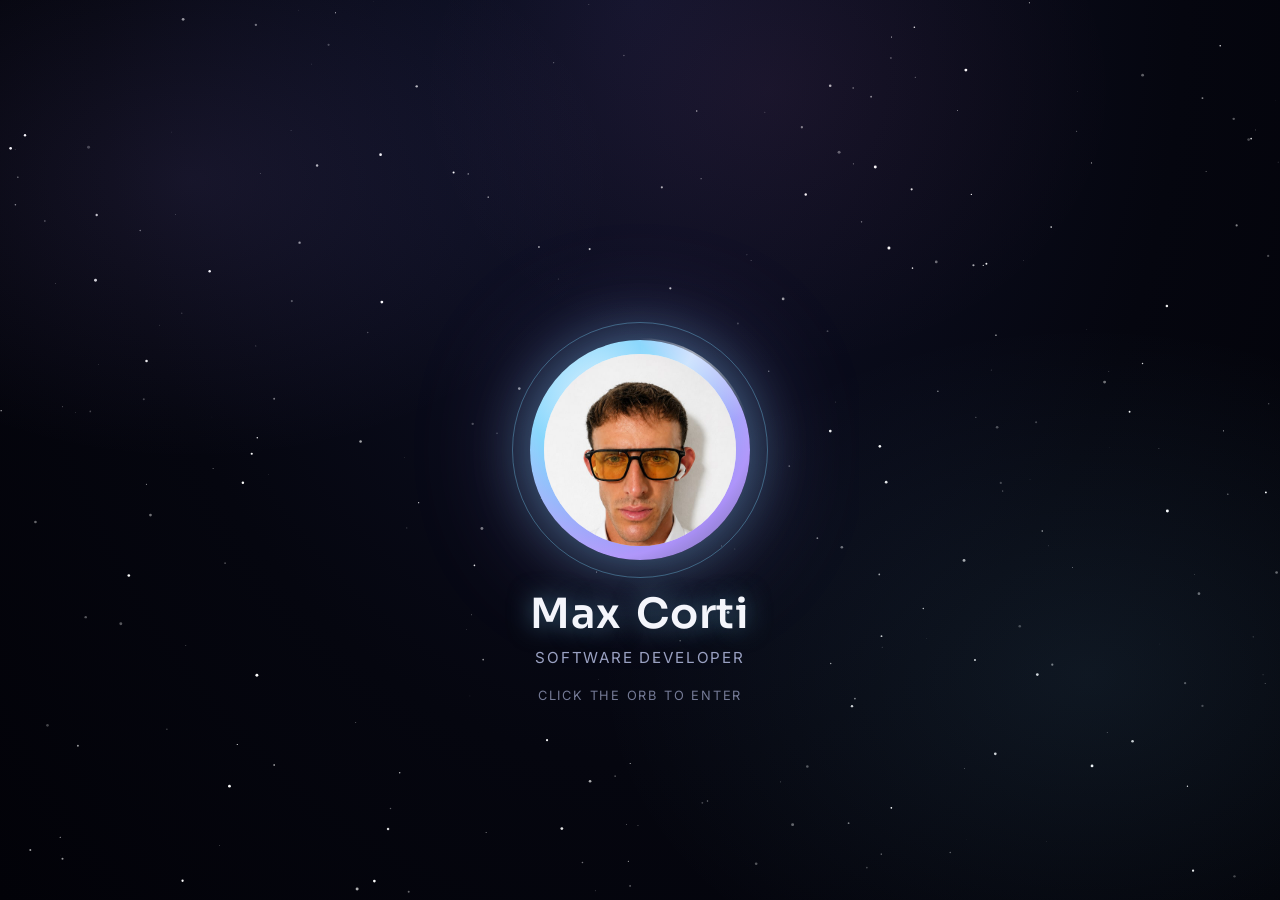
<file: index.html>
<!doctype html>
<html lang="en">
<head>
  <meta charset="UTF-8" />
  <meta name="viewport" content="width=device-width, initial-scale=1.0" />
  <title>Max Corti — Portfolio</title>
  <meta name="description" content="Max Corti — software developer. Explore my projects." />
  <link rel="preconnect" href="https://fonts.googleapis.com" />
  <link rel="preconnect" href="https://fonts.gstatic.com" crossorigin />
  <link href="https://fonts.googleapis.com/css2?family=Sora:wght@500;600;700&family=Inter:wght@400;500&display=swap" rel="stylesheet" />
  <link rel="stylesheet" href="css/base.css" />
  <link rel="stylesheet" href="css/home.css" />
  <!-- Warm the next page so it paints the instant the orb lands. -->
  <link rel="prefetch" href="projects.html" as="document" />
  <link rel="prefetch" href="css/projects.css" as="style" />
  <link rel="prefetch" href="js/projects.js" as="script" />
  <link rel="prefetch" href="js/projects-data.js" as="script" />
</head>
<body>
  <canvas id="starfield"></canvas>
  <div class="nebula"></div>

  <main class="stage">
    <div class="orb-wrap" id="orbWrap">
      <button class="orb" id="orb" aria-label="Enter portfolio — go to projects">
        <span class="orb__shine"></span>
        <span class="orb__ring"></span>
        <span class="orb__photo-clip">
          <img
            class="orb__photo"
            id="orbPhoto"
            src="assets/profile.jpg"
            alt="Max Corti"
            onerror="this.style.display='none'; document.getElementById('orbInitials').style.display='flex';"
          />
          <span class="orb__initials" id="orbInitials">MC</span>
        </span>
      </button>
      <div class="orb__label">
        <div class="orb__name">
          <span>Max</span><span>Corti</span>
        </div>
        <p class="orb__title">Software Developer</p>
        <p class="orb__hint">Click the orb to enter</p>
      </div>
    </div>
  </main>

  <script src="js/starfield.js"></script>
  <script src="js/home.js"></script>
</body>
</html>
</file>
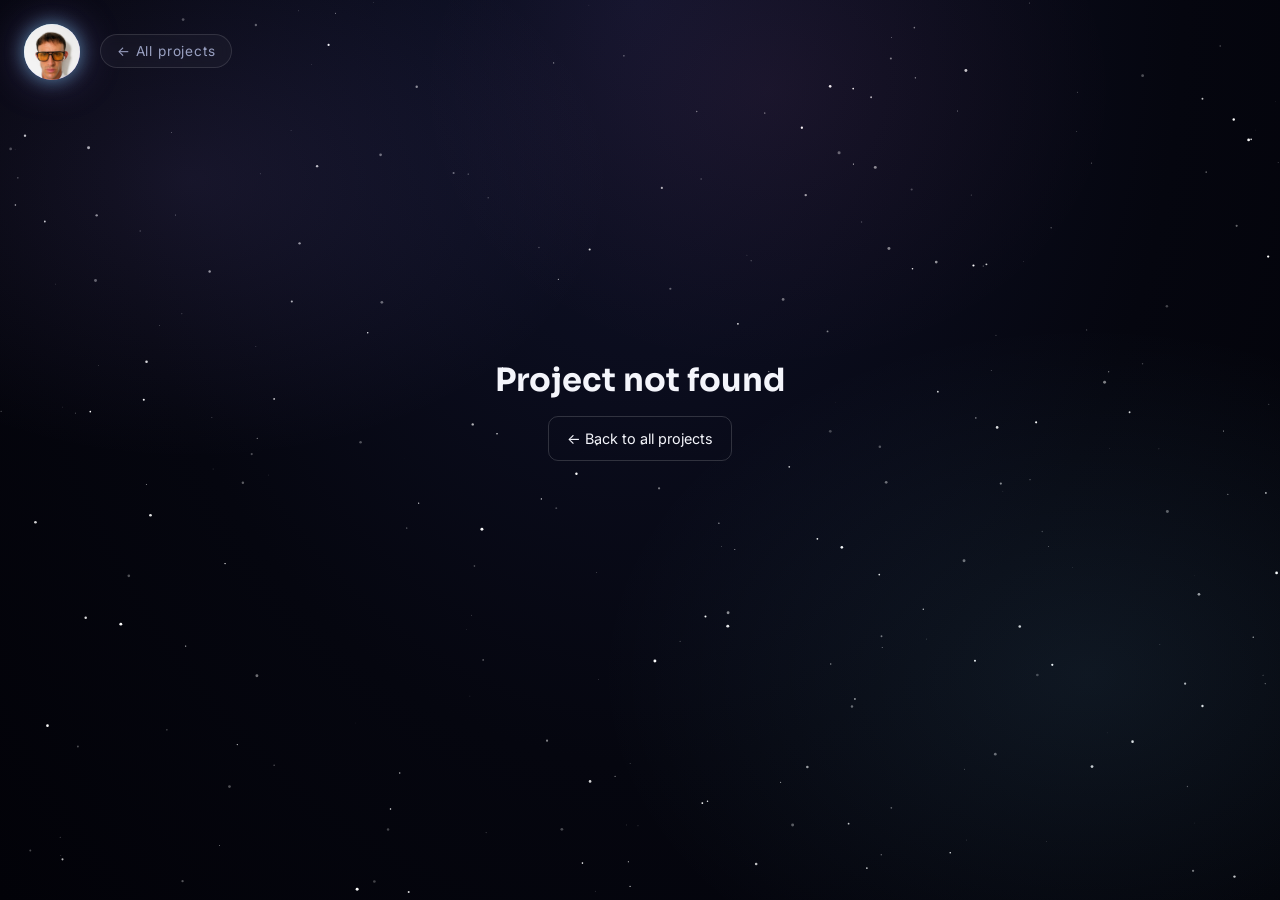
<file: project.html>
<!doctype html>
<html lang="en">
<head>
  <meta charset="UTF-8" />
  <meta name="viewport" content="width=device-width, initial-scale=1.0" />
  <title>Project — Max Corti</title>
  <link rel="preconnect" href="https://fonts.googleapis.com" />
  <link rel="preconnect" href="https://fonts.gstatic.com" crossorigin />
  <link href="https://fonts.googleapis.com/css2?family=Sora:wght@500;600;700&family=Inter:wght@400;500&display=swap" rel="stylesheet" />
  <link rel="stylesheet" href="css/base.css" />
  <link rel="stylesheet" href="css/project-detail.css" />
</head>
<body>
  <canvas id="starfield"></canvas>
  <div class="nebula"></div>

  <button class="home-orb" id="homeOrb" aria-label="Back to home" onclick="window.location.href='index.html'">
    <img
      class="home-orb__photo"
      src="assets/profile.jpg"
      alt="Home"
      onerror="this.style.display='none'; this.nextElementSibling.style.display='flex';"
    />
    <span class="home-orb__initials">MC</span>
  </button>

  <a class="back-link" href="projects.html">← All projects</a>

  <main class="detail" id="detail">
    <!-- JS renders content here from projects-data.js -->
  </main>

  <script src="js/starfield.js"></script>
  <script src="js/projects-data.js"></script>
  <script src="js/project-detail.js"></script>
</body>
</html>
</file>
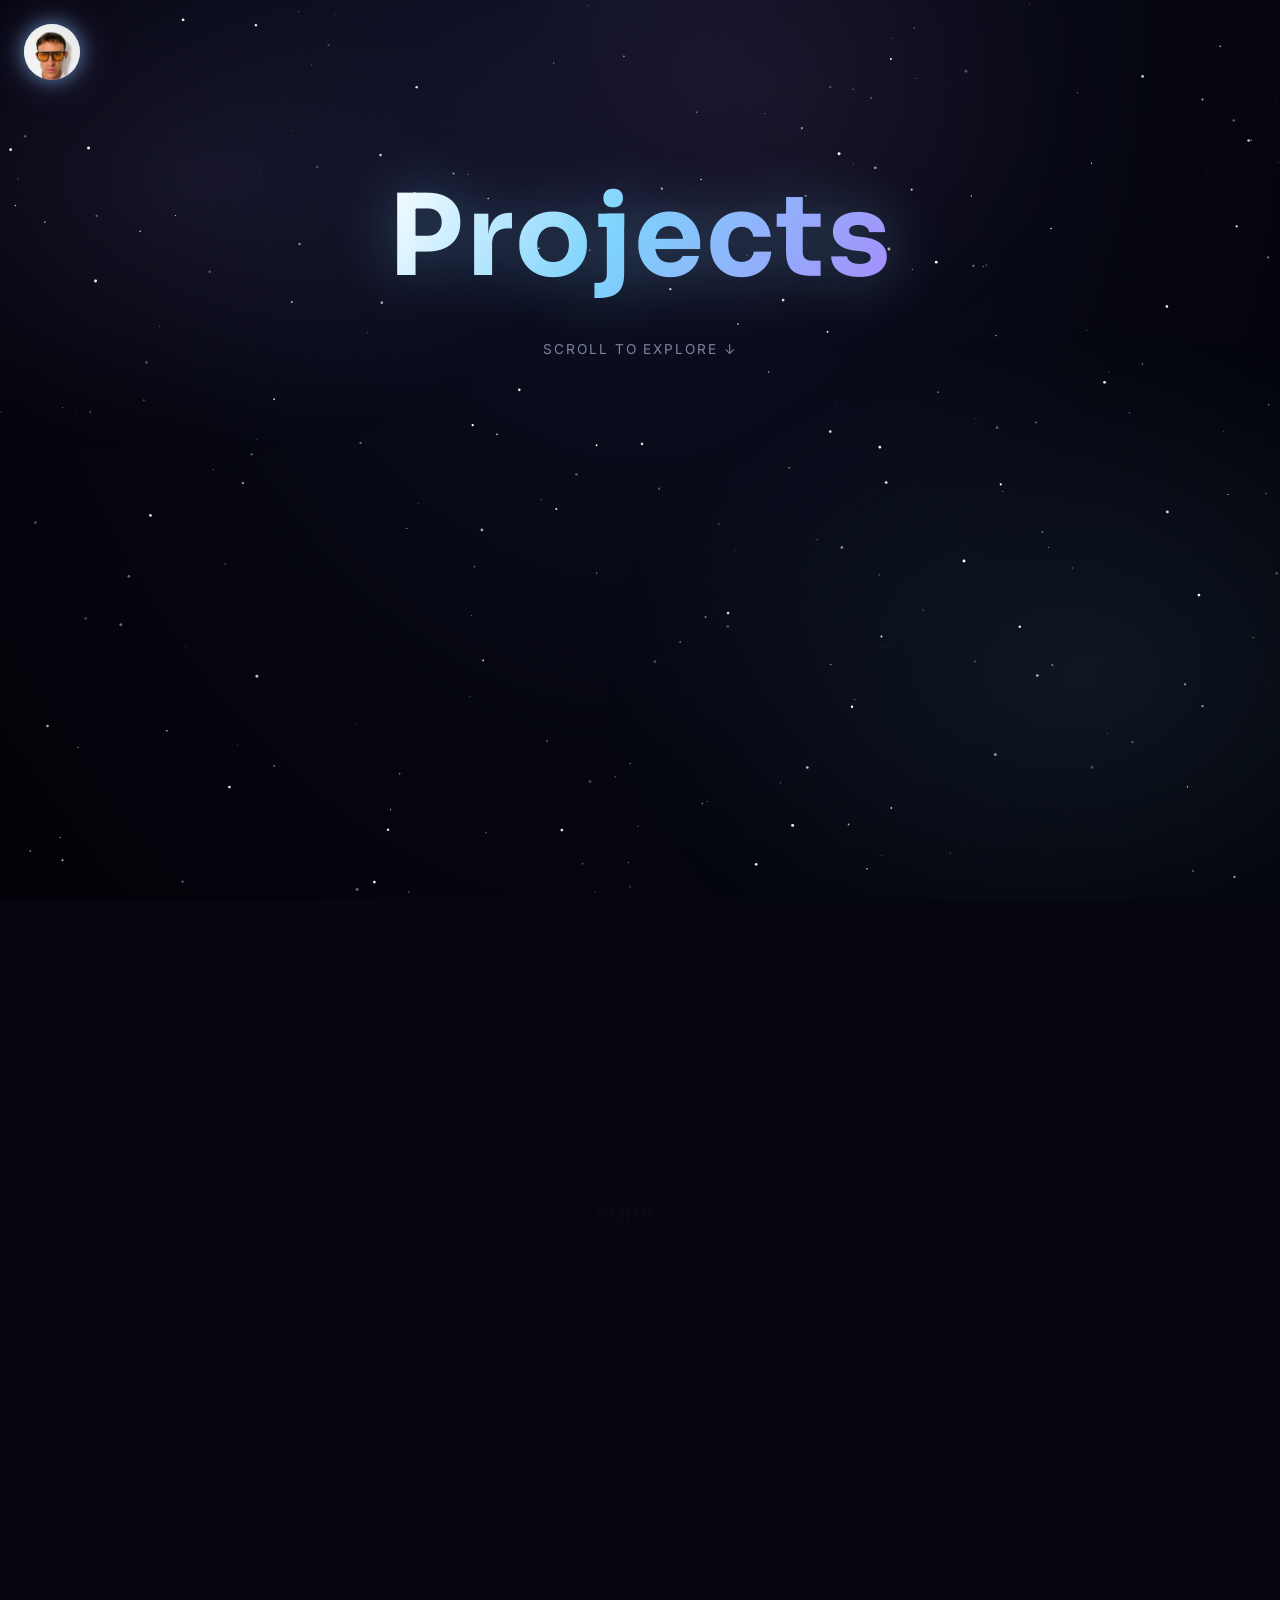
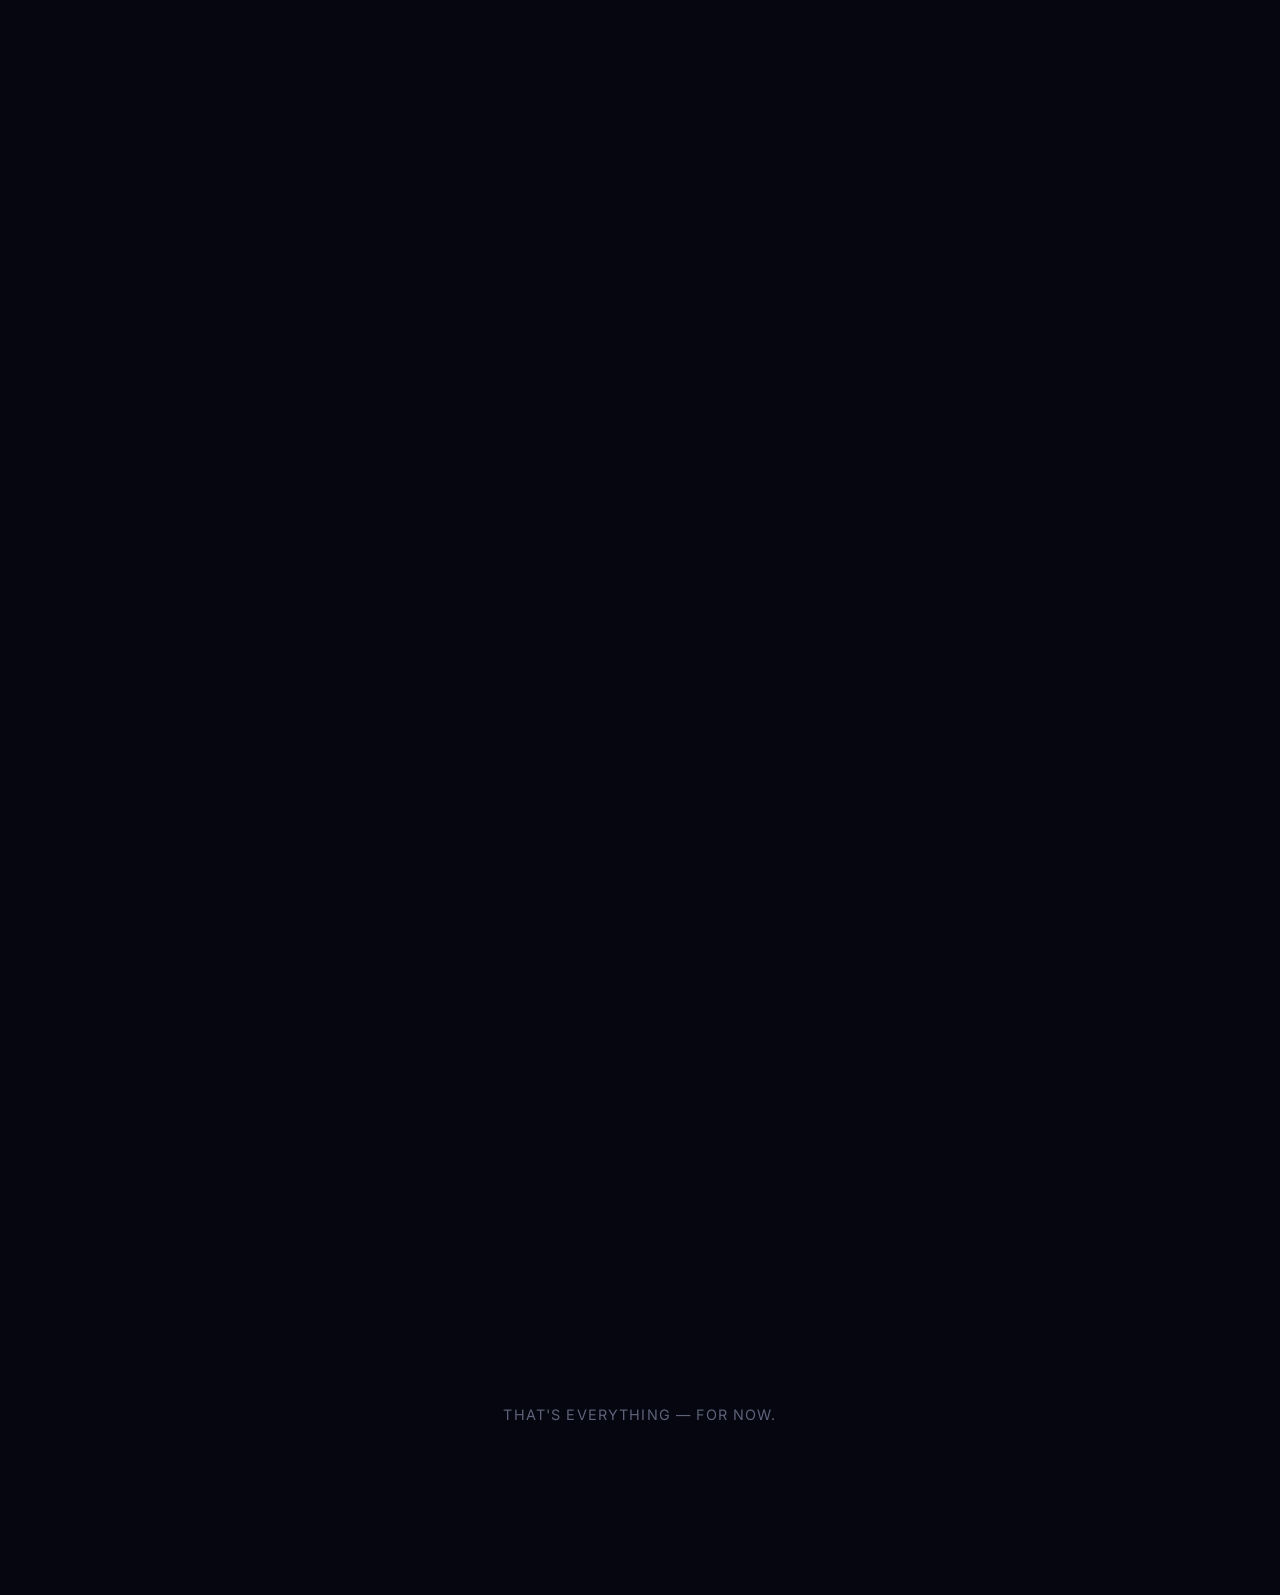
<file: projects.html>
<!doctype html>
<html lang="en">
<head>
  <meta charset="UTF-8" />
  <meta name="viewport" content="width=device-width, initial-scale=1.0" />
  <title>Projects — Max Corti</title>
  <meta name="description" content="Scroll through Max Corti's projects." />
  <link rel="preconnect" href="https://fonts.googleapis.com" />
  <link rel="preconnect" href="https://fonts.gstatic.com" crossorigin />
  <link href="https://fonts.googleapis.com/css2?family=Sora:wght@500;600;700&family=Inter:wght@400;500&display=swap" rel="stylesheet" />
  <link rel="stylesheet" href="css/base.css" />
  <link rel="stylesheet" href="css/projects.css" />
</head>
<body>
  <canvas id="starfield"></canvas>
  <div class="nebula"></div>

  <button class="home-orb" id="homeOrb" aria-label="Back to home" onclick="window.location.href='index.html'">
    <img
      class="home-orb__photo"
      src="assets/profile.jpg"
      alt="Home"
      onerror="this.style.display='none'; this.nextElementSibling.style.display='flex';"
    />
    <span class="home-orb__initials">MC</span>
  </button>

  <header class="projects-intro">
    <h1 class="projects-title" id="projectsTitle">Projects</h1>
    <p class="scroll-hint">Scroll to explore ↓</p>
  </header>

  <section class="orbit-scroll" id="orbitScroll">
    <div class="orbit-sticky">
      <div class="orbit-perspective" id="orbitPerspective">
        <!-- JS injects one .orbit-item per project from PROJECTS -->
      </div>
    </div>
  </section>

  <footer class="projects-end">
    <p>That's everything — for now.</p>
  </footer>

  <script src="js/starfield.js"></script>
  <script src="js/projects-data.js"></script>
  <script src="js/projects.js"></script>
</body>
</html>
</file>
<file: css/base.css>
/* ============================================================
   Base / shared styles — space background, typography, orb,
   nav button. Loaded on every page.
   ============================================================ */

:root {
  --bg-deep: #05060f;
  --bg-deep-2: #0a0c1c;
  --accent-cyan: #7dd3fc;
  --accent-violet: #a78bfa;
  --accent-pink: #f472b6;
  --text-primary: #f4f5fb;
  --text-muted: #9aa1c2;
  --glow: 0 0 40px rgba(125, 211, 252, 0.35);
  --font-display: "Sora", "Segoe UI", system-ui, sans-serif;
  --font-body: "Inter", "Segoe UI", system-ui, sans-serif;
}

* {
  box-sizing: border-box;
}

html, body {
  margin: 0;
  padding: 0;
  min-height: 100%;
}

/* Painted on the root so the browser never flashes white between pages
   while the next document is still parsing. */
html {
  background: var(--bg-deep);
}

body {
  /* Must stay transparent. Because `html` above carries a background, the
     usual body-to-viewport background propagation no longer applies, so an
     opaque body would paint as a normal box — on top of the z-index:-2
     starfield — and hide every star. */
  background: transparent;
  color: var(--text-primary);
  font-family: var(--font-body);
  overflow-x: hidden;
}

a {
  color: inherit;
}

h1, h2, h3 {
  font-family: var(--font-display);
  margin: 0;
}

p {
  line-height: 1.6;
  color: var(--text-muted);
}

/* ---------- Starfield canvas: fixed full-bleed background ---------- */
#starfield {
  position: fixed;
  inset: 0;
  width: 100%;
  height: 100%;
  z-index: -2;
  background: radial-gradient(ellipse at 50% 0%, #10132b 0%, var(--bg-deep) 60%, #020208 100%);
}

/* Soft nebula glows layered above the star canvas, below content */
.nebula {
  position: fixed;
  inset: 0;
  z-index: -1;
  pointer-events: none;
  background:
    radial-gradient(600px 400px at 15% 20%, rgba(167, 139, 250, 0.10), transparent 70%),
    radial-gradient(700px 500px at 85% 75%, rgba(125, 211, 252, 0.09), transparent 70%),
    radial-gradient(500px 400px at 60% 10%, rgba(244, 114, 182, 0.06), transparent 70%);
}

/* ---------- Persistent "home orb" nav button (top-left, on inner pages) ---------- */
.home-orb {
  position: fixed;
  top: 24px;
  left: 24px;
  z-index: 50;
  width: 56px;
  height: 56px;
  border-radius: 50%;
  border: none;
  cursor: pointer;
  padding: 0;
  background:
    radial-gradient(circle at 35% 30%, #dff3ff 0%, var(--accent-cyan) 35%, var(--accent-violet) 75%, #4c3a91 100%);
  box-shadow: 0 0 18px rgba(125, 211, 252, 0.55), 0 0 40px rgba(167, 139, 250, 0.35);
  /* No scale-in here: the orb flew into this exact spot from the home
     page, so it must appear already at rest — a pop-in would read as a
     second, different orb. */
  animation: home-orb-pulse 4s ease-in-out infinite;
  transition: transform 0.25s ease, box-shadow 0.25s ease;
}

.home-orb:hover {
  transform: scale(1.08);
  box-shadow: 0 0 26px rgba(125, 211, 252, 0.75), 0 0 55px rgba(167, 139, 250, 0.5);
}

.home-orb__photo {
  width: 100%;
  height: 100%;
  border-radius: 50%;
  object-fit: cover;
  display: block;
}

.home-orb__initials {
  position: absolute;
  inset: 0;
  display: none;
  align-items: center;
  justify-content: center;
  font-family: var(--font-display);
  font-weight: 700;
  font-size: 0.95rem;
  color: #10132b;
}

@keyframes home-orb-pulse {
  0%, 100% { box-shadow: 0 0 18px rgba(125, 211, 252, 0.55), 0 0 40px rgba(167, 139, 250, 0.35); }
  50% { box-shadow: 0 0 26px rgba(125, 211, 252, 0.8), 0 0 60px rgba(167, 139, 250, 0.55); }
}

/* ---------- Generic scroll hint ---------- */
.scroll-hint {
  font-family: var(--font-body);
  font-size: 0.85rem;
  letter-spacing: 0.14em;
  text-transform: uppercase;
  color: var(--text-muted);
  opacity: 0.8;
  animation: hint-bob 2.2s ease-in-out infinite;
}

@keyframes hint-bob {
  0%, 100% { transform: translateY(0); opacity: 0.6; }
  50% { transform: translateY(6px); opacity: 1; }
}

::selection {
  background: rgba(167, 139, 250, 0.4);
}
</file>
<file: css/home.css>
/* ============================================================
   Home page — centered floating orb + name, launch transition.
   ============================================================ */

.stage {
  position: relative;
  height: 100vh;
  display: flex;
  align-items: center;
  justify-content: center;
}

/* The wrap's box is exactly the orb (the label is absolutely positioned
   below it), so scaling from its top-left corner lands the orb precisely
   where the corner nav button sits on the next page. */
.orb-wrap {
  --orb-size: 220px;
  --corner-size: 56px;
  --corner-inset: 24px;
  position: fixed;
  top: 50%;
  left: 50%;
  width: var(--orb-size);
  height: var(--orb-size);
  transform: translate(-50%, -50%);
  transform-origin: top left;
  animation: orb-wrap-intro 1.1s cubic-bezier(0.2, 0.8, 0.2, 1) both;
}

@keyframes orb-wrap-intro {
  from { opacity: 0; transform: translate(-50%, -50%) scale(0.6); }
  to   { opacity: 1; transform: translate(-50%, -50%); }
}

/* Set by JS the moment the flight starts: clears the intro animation so
   it stops overriding transform, and pins the box to its current
   top-left position so the scale has a stable origin. */
.orb-wrap.flight-ready {
  animation: none;
  opacity: 1;
  top: calc(50% - var(--orb-size) / 2);
  left: calc(50% - var(--orb-size) / 2);
  transform: none;
}

.orb-wrap.launching {
  top: var(--corner-inset);
  left: var(--corner-inset);
  transform: scale(calc(var(--corner-size) / var(--orb-size)));
  transition:
    top 0.8s cubic-bezier(0.6, 0.01, 0.2, 1),
    left 0.8s cubic-bezier(0.6, 0.01, 0.2, 1),
    transform 0.8s cubic-bezier(0.6, 0.01, 0.2, 1);
}

/* Stop the idle float/pulse fighting the flight transform mid-animation. */
.orb-wrap.flight-ready .orb {
  animation: orb-pulse 4.5s ease-in-out infinite;
}

.orb-wrap.launching .orb__label {
  opacity: 0;
  transform: translateX(-50%) translateY(10px);
}

.orb {
  position: relative;
  display: block;
  width: 100%;
  height: 100%;
  border-radius: 50%;
  border: none;
  cursor: pointer;
  padding: 0;
  background: radial-gradient(circle at 32% 28%, #eaf6ff 0%, var(--accent-cyan) 32%, var(--accent-violet) 72%, #382a6e 100%);
  box-shadow:
    0 0 60px rgba(125, 211, 252, 0.45),
    0 0 120px rgba(167, 139, 250, 0.3),
    inset 0 0 40px rgba(255, 255, 255, 0.25);
  animation: orb-float 6s ease-in-out infinite, orb-pulse 4.5s ease-in-out infinite;
  overflow: visible;
}

.orb:hover { filter: brightness(1.08); }

.orb:focus-visible { outline: 2px solid var(--accent-cyan); outline-offset: 6px; }

@keyframes orb-float {
  0%, 100% { transform: translateY(0); }
  50% { transform: translateY(-14px); }
}

@keyframes orb-pulse {
  0%, 100% { box-shadow: 0 0 60px rgba(125, 211, 252, 0.45), 0 0 120px rgba(167, 139, 250, 0.3), inset 0 0 40px rgba(255, 255, 255, 0.25); }
  50% { box-shadow: 0 0 80px rgba(125, 211, 252, 0.65), 0 0 150px rgba(167, 139, 250, 0.45), inset 0 0 50px rgba(255, 255, 255, 0.35); }
}

/* Rotating shine sweep across the orb surface */
.orb__shine {
  position: absolute;
  inset: -2px;
  border-radius: 50%;
  background: conic-gradient(from 0deg, transparent 0%, rgba(255, 255, 255, 0.55) 8%, transparent 20%, transparent 100%);
  animation: orb-shine-spin 5s linear infinite;
  mix-blend-mode: screen;
  pointer-events: none;
}

@keyframes orb-shine-spin {
  to { transform: rotate(360deg); }
}

.orb__ring {
  position: absolute;
  inset: -18px;
  border-radius: 50%;
  border: 1px solid rgba(125, 211, 252, 0.35);
  pointer-events: none;
  animation: orb-ring-spin 14s linear infinite;
}

@keyframes orb-ring-spin {
  to { transform: rotate(360deg); }
}

.orb__photo-clip {
  position: absolute;
  inset: 14px;
  border-radius: 50%;
  overflow: hidden;
  box-shadow: inset 0 0 0 2px rgba(255, 255, 255, 0.5);
}

.orb__photo {
  width: 100%;
  height: 100%;
  object-fit: cover;
  display: block;
}

.orb__initials {
  position: absolute;
  inset: 0;
  display: none;
  align-items: center;
  justify-content: center;
  font-family: var(--font-display);
  font-weight: 700;
  font-size: 3.2rem;
  color: #10132b;
}

/* Absolutely positioned so it doesn't widen the wrap — the wrap's box
   must stay exactly orb-sized for the corner flight to land correctly. */
.orb__label {
  position: absolute;
  top: 100%;
  left: 50%;
  transform: translateX(-50%);
  margin-top: 28px;
  width: max-content;
  text-align: center;
  transition: opacity 0.3s ease, transform 0.3s ease;
}

.orb__name {
  font-family: var(--font-display);
  font-weight: 600;
  font-size: clamp(1.8rem, 4vw, 2.6rem);
  letter-spacing: 0.02em;
  display: flex;
  gap: 0.5ch;
  justify-content: center;
  text-shadow: 0 0 24px rgba(125, 211, 252, 0.5);
}

.orb__name span {
  display: inline-block;
  animation: name-float 3.6s ease-in-out infinite;
}

.orb__name span:nth-child(2) { animation-delay: 0.4s; }

@keyframes name-float {
  0%, 100% { transform: translateY(0); }
  50% { transform: translateY(-6px); }
}

.orb__title {
  margin-top: 6px;
  font-size: 0.95rem;
  letter-spacing: 0.12em;
  text-transform: uppercase;
  color: var(--text-muted);
}

.orb__hint {
  margin-top: 14px;
  font-size: 0.8rem;
  letter-spacing: 0.14em;
  text-transform: uppercase;
  color: var(--text-muted);
  opacity: 0.75;
}
</file>
<file: css/projects.css>
/* ============================================================
   Projects gallery — 3D title entrance + scroll-driven semicircle
   arc of project names.
   ============================================================ */

.projects-intro {
  height: 60vh;
  min-height: 380px;
  display: flex;
  flex-direction: column;
  align-items: center;
  justify-content: center;
  gap: 18px;
  perspective: 1400px;
  text-align: center;
}

.projects-title {
  font-size: clamp(3rem, 10vw, 7rem);
  font-weight: 700;
  letter-spacing: 0.02em;
  background: linear-gradient(120deg, #fff 0%, var(--accent-cyan) 45%, var(--accent-violet) 100%);
  -webkit-background-clip: text;
  background-clip: text;
  color: transparent;
  filter: drop-shadow(0 0 30px rgba(125, 211, 252, 0.35));
  animation: title-fly-in 1.5s cubic-bezier(0.16, 1, 0.3, 1) both;
  transform-style: preserve-3d;
}

@keyframes title-fly-in {
  0% {
    opacity: 0;
    transform: translate3d(0, 0, -1400px) rotateX(25deg) scale(0.3);
    filter: blur(14px) drop-shadow(0 0 0 transparent);
  }
  70% {
    opacity: 1;
  }
  100% {
    opacity: 1;
    transform: translate3d(0, 0, 0) rotateX(0deg) scale(1);
    filter: blur(0) drop-shadow(0 0 30px rgba(125, 211, 252, 0.35));
  }
}

.projects-intro .scroll-hint {
  animation: hint-bob 2.2s ease-in-out infinite, hint-fade-in 1s ease 1.3s both;
}

@keyframes hint-fade-in {
  from { opacity: 0; }
}

/* ---------- The scroll-driven arc ---------- */

.orbit-scroll {
  position: relative;
  /* height set inline per-project-count in JS via --orbit-count */
  height: calc(var(--orbit-count, 3) * 85vh);
}

.orbit-sticky {
  position: sticky;
  top: 0;
  height: 100vh;
  overflow: hidden;
  perspective: 1600px;
}

.orbit-perspective {
  position: relative;
  width: 100%;
  height: 100%;
  transform-style: preserve-3d;
}

.orbit-item {
  position: absolute;
  top: 50%;
  left: 50%;
  will-change: transform, opacity, filter;
  text-align: center;
  white-space: nowrap;
  cursor: default;
  transition: text-shadow 0.3s ease;
}

.orbit-item__title {
  font-family: var(--font-display);
  font-weight: 700;
  font-size: clamp(1.6rem, 5vw, 3.4rem);
  color: var(--text-primary);
  letter-spacing: 0.01em;
}

.orbit-item__cta {
  display: flex;
  align-items: center;
  justify-content: center;
  margin: 18px auto 0;
  width: 42px;
  height: 42px;
  border-radius: 50%;
  background: #ffffff;
  color: #10132b;
  font-size: 1.15rem;
  font-weight: 700;
  line-height: 1;
  opacity: 0;
  transform: translateY(6px) scale(0.8);
  transition: opacity 0.25s ease, transform 0.25s ease, box-shadow 0.25s ease;
}

.orbit-item.is-active {
  cursor: pointer;
  pointer-events: auto;
}

.orbit-item.is-active .orbit-item__title {
  text-shadow: 0 0 30px rgba(125, 211, 252, 0.6), 0 0 60px rgba(167, 139, 250, 0.4);
}

.orbit-item.is-active .orbit-item__cta {
  opacity: 1;
  transform: translateY(0) scale(1);
  box-shadow: 0 0 18px rgba(255, 255, 255, 0.55), 0 0 34px rgba(125, 211, 252, 0.4);
}

.projects-end {
  height: 40vh;
  display: flex;
  align-items: center;
  justify-content: center;
  color: var(--text-muted);
  font-size: 0.9rem;
  letter-spacing: 0.08em;
  text-transform: uppercase;
  opacity: 0.6;
}
</file>
<file: css/project-detail.css>
/* ============================================================
   Project detail page.
   ============================================================ */

.back-link {
  position: fixed;
  top: 34px;
  left: 100px;
  z-index: 50;
  font-size: 0.85rem;
  letter-spacing: 0.06em;
  text-decoration: none;
  color: var(--text-muted);
  border: 1px solid rgba(255, 255, 255, 0.12);
  background: rgba(255, 255, 255, 0.03);
  padding: 8px 16px;
  border-radius: 999px;
  backdrop-filter: blur(6px);
  transition: color 0.2s ease, border-color 0.2s ease, background 0.2s ease;
}

.back-link:hover {
  color: var(--text-primary);
  border-color: rgba(125, 211, 252, 0.4);
  background: rgba(125, 211, 252, 0.08);
}

.detail {
  max-width: 880px;
  margin: 0 auto;
  padding: 140px 24px 120px;
  animation: detail-in 0.7s cubic-bezier(0.16, 1, 0.3, 1) both;
}

@keyframes detail-in {
  from { opacity: 0; transform: translateY(24px); }
  to { opacity: 1; transform: translateY(0); }
}

.detail__title {
  font-size: clamp(2.2rem, 6vw, 3.6rem);
  font-weight: 700;
  background: linear-gradient(120deg, #fff 0%, var(--accent-cyan) 60%, var(--accent-violet) 100%);
  -webkit-background-clip: text;
  background-clip: text;
  color: transparent;
}

.detail__tagline {
  margin-top: 14px;
  font-size: 1.1rem;
  color: var(--text-muted);
  max-width: 60ch;
}

.detail__tags {
  display: flex;
  flex-wrap: wrap;
  gap: 8px;
  margin-top: 22px;
}

.detail__tag {
  font-size: 0.75rem;
  letter-spacing: 0.06em;
  text-transform: uppercase;
  color: var(--accent-cyan);
  border: 1px solid rgba(125, 211, 252, 0.3);
  background: rgba(125, 211, 252, 0.06);
  padding: 5px 12px;
  border-radius: 999px;
}

.detail__links {
  display: flex;
  gap: 14px;
  margin-top: 26px;
  flex-wrap: wrap;
}

.detail__link {
  display: inline-flex;
  align-items: center;
  gap: 8px;
  text-decoration: none;
  font-size: 0.9rem;
  color: var(--text-primary);
  border: 1px solid rgba(255, 255, 255, 0.16);
  padding: 10px 18px;
  border-radius: 10px;
  transition: border-color 0.2s ease, background 0.2s ease, transform 0.2s ease;
}

.detail__link:hover {
  border-color: var(--accent-cyan);
  background: rgba(125, 211, 252, 0.08);
  transform: translateY(-2px);
}

.detail__section {
  margin-top: 64px;
}

.detail__section h2 {
  font-size: 1.5rem;
  font-weight: 600;
  color: var(--text-primary);
  margin-bottom: 18px;
  padding-bottom: 12px;
  border-bottom: 1px solid rgba(255, 255, 255, 0.1);
}

.detail__section p + p {
  margin-top: 14px;
}

.detail__list {
  list-style: none;
  padding: 0;
  margin: 0;
  display: flex;
  flex-direction: column;
  gap: 12px;
}

.detail__list li {
  position: relative;
  padding-left: 26px;
  color: var(--text-muted);
  line-height: 1.6;
}

.detail__list li::before {
  content: "";
  position: absolute;
  left: 0;
  top: 0.55em;
  width: 8px;
  height: 8px;
  border-radius: 50%;
  background: radial-gradient(circle, var(--accent-cyan), var(--accent-violet));
  box-shadow: 0 0 8px rgba(125, 211, 252, 0.6);
}

/* ---------- Auto-generated workflow diagram ---------- */
/* Single row that scrolls inside itself rather than wrapping — a wrapped
   row leaves a dangling arrow at the line break. */
.flow-diagram {
  display: flex;
  align-items: flex-start;
  justify-content: flex-start;
  flex-wrap: nowrap;
  gap: 10px;
  padding: 28px 20px;
  border: 1px solid rgba(255, 255, 255, 0.1);
  border-radius: 16px;
  background: rgba(255, 255, 255, 0.02);
  overflow-x: auto;
  scrollbar-width: thin;
}

.flow-step {
  display: flex;
  flex-direction: column;
  align-items: center;
  gap: 10px;
  /* Share the row evenly so six steps still fit without clipping the last
     one; longer pipelines fall back to the container's horizontal scroll. */
  flex: 1 1 0;
  min-width: 92px;
  text-align: center;
}

.flow-step__num {
  width: 34px;
  height: 34px;
  border-radius: 50%;
  display: flex;
  align-items: center;
  justify-content: center;
  font-family: var(--font-display);
  font-weight: 700;
  font-size: 0.9rem;
  color: #10132b;
  background: radial-gradient(circle at 35% 30%, #eaf6ff, var(--accent-cyan) 50%, var(--accent-violet));
  box-shadow: 0 0 16px rgba(125, 211, 252, 0.45);
}

.flow-step__label {
  font-size: 0.85rem;
  color: var(--text-primary);
}

.flow-arrow {
  color: var(--accent-cyan);
  font-size: 1.2rem;
  opacity: 0.7;
  flex-shrink: 0;
  margin-top: 6px;
}

/* Narrow screens: stack the steps vertically with downward arrows,
   which reads better than a long sideways scroll on a phone. */
@media (max-width: 640px) {
  .flow-diagram {
    flex-direction: column;
    align-items: center;
    overflow-x: visible;
  }

  .flow-step {
    min-width: 0;
  }

  .flow-arrow {
    margin-top: 0;
    transform: rotate(90deg);
  }
}

.detail__not-found {
  padding: 220px 24px 120px;
  text-align: center;
}

.detail__not-found h1 {
  font-size: 2rem;
  margin-bottom: 16px;
}
</file>
